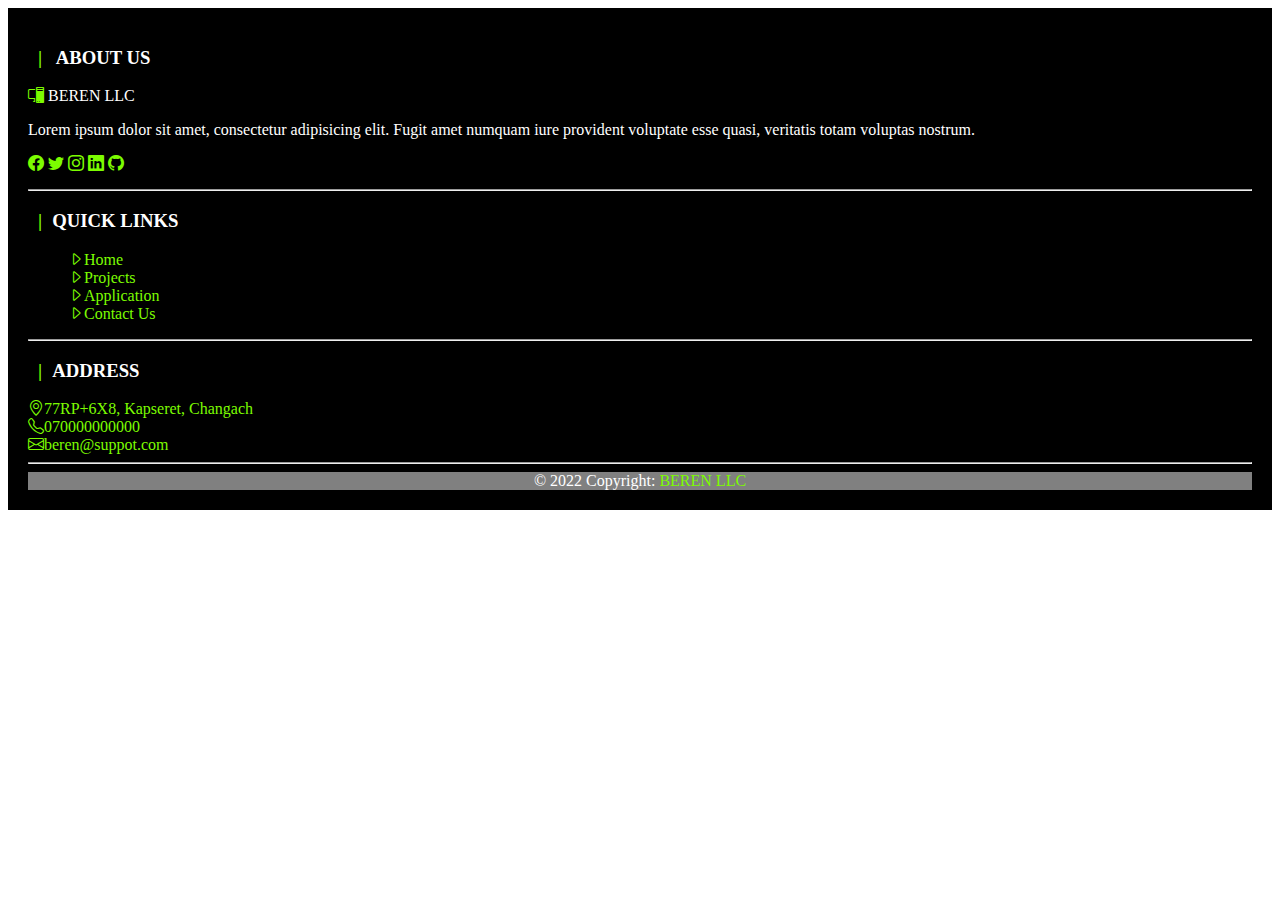
<file: footer/index.html>
<!DOCTYPE html>
<html lang="en">
  <head>
    <meta charset="UTF-8" />
    <meta http-equiv="X-UA-Compatible" content="IE=edge" />
    <meta name="viewport" content="width=device-width, initial-scale=1.0" />
    <title>Footer</title>
     <link href="https://cdn.jsdelivr.net/npm/bootstrap@5.2.0-beta1/dist/css/bootstrap.min.css" rel="stylesheet" integrity="sha384-0evHe/X+R7YkIZDRvuzKMRqM+OrBnVFBL6DOitfPri4tjfHxaWutUpFmBp4vmVor" crossorigin="anonymous">
     <link rel="stylesheet" href="https://cdn.jsdelivr.net/npm/bootstrap-icons@1.8.3/font/bootstrap-icons.css">
       <script defer src="https://cdn.jsdelivr.net/npm/bootstrap@5.2.0-beta1/dist/js/bootstrap.bundle.min.js" integrity="sha384-pprn3073KE6tl6bjs2QrFaJGz5/SUsLqktiwsUTF55Jfv3qYSDhgCecCxMW52nD2" crossorigin="anonymous"></script>
    <link rel="stylesheet" href="footer.css">
  </head>
  <body>
  </head>
  <body>
    <!-- Footer -->
    <footer class="footer bg-overlay">
      <!-- Footer Links -->
      <div class="container p-5">
        <!-- Grid row -->
        <div class="row justify-content-between">
          <!-- Grid column -->
          <div class="col-md-6 col-lg-4">
            <!-- Content -->
            <h3 class="font-weight-bold text-uppercase mb-4"><span class="h6 display-5 pipe-bar">|</span> ABOUT US</h3>
            <p>
              <i class="h1 bi bi-pc-display"></i> <span class="display-5">BEREN LLC</span>
            </p>
            <p class="lead">
              Lorem ipsum dolor sit amet, consectetur adipisicing elit. Fugit
              amet numquam iure provident voluptate esse quasi, veritatis totam
              voluptas nostrum.
              <div>
               <span class="p-3"><a href="#"><i class="bi bi-facebook"></i></a></span> 
                <span class="p-3"><a href="#"><i class="bi bi-twitter"></i></a></span>
                 <span class="p-3"><a href="#"><i class="bi bi-instagram"></i></a></span> 
                    <span class="p-3"><a href="#"><i class="bi bi-linkedin"></i></a></span>
                     <span class="p-3"><a href="#"><i class="bi bi-github"></i></a></span> 
              </div>
            </p>
          </div>
          <!-- Grid column -->

          <hr class="clearfix w-100 d-md-none" />

          <!-- Grid column -->
          <div class="col-md-6 col-lg-4">
            <!-- Links -->
            <h3 class="font-weight-bold mb-4"> <span class="h6 display-5 pipe-bar">|</span>QUICK LINKS</h3>
            <div class="contaner__links">
                <ul class="list-group">
                  <li class="p-3 mb-2">
                    <a href="#"> <i class="bi bi-caret-right"></i>Home</a>
                  </li> 
                  <li class="mb-2 p-3">
                    <a href="#"> <i class="bi bi-caret-right "></i>Projects</a>
                  </li>
                  <li class="mb-2
                        p-3">
                    <a href="#"> <i class="bi bi-caret-right"></i>Application</a>
                  </li>
                  <li class="mb-2 p-3">
                    <a href="#"> <i class="bi bi-caret-right"></i>Contact Us</a>
                  </li>
                  
                </ul>
            </div>
                
            
          </div>
          <!-- Grid column -->

          <hr class="clearfix w-100 d-md-none" />

          <!-- Grid column -->
          <div class="col-md-6 col-lg-3 address--links ">
            <!-- Contact details -->
             <h3 class="font-weight-bold  mb-4"><span class="h6 display-5 pipe-bar">|</span>ADDRESS</h3>
            <div class="text-center p-3">
             <a href="#"><span class="p-3"><i class="bi bi-geo-alt"></i></span>77RP+6X8, Kapseret, Changach</a>  
            </div>
            <div class="text-center p-3">
             <a href="tel:+254700000000"> <span class="p-3"><i class="bi bi-telephone"></i></span>070000000000</a>  
            </div>
             <div class="text-center p-3">
              <a href="mailto:johndoe@gmail.com"> <span class="p-3"><i class="bi bi-envelope"></i></span>beren@suppot.com</a>  
            </div>
          </div>
          <!-- Grid column -->

          <hr class="clearfix w-100 d-md-none" />

         
        <!-- Grid row -->
      </div>
      <!-- Footer Links -->

      <!-- Copyright -->
      <div class="footer-copyright text-center py-3">
        © 2022 Copyright:
        <a href="#"> BEREN LLC</a>
      </div>
      <!-- Copyright -->
    </footer>
    <!-- Footer -->
  </body>
</html>
</file>
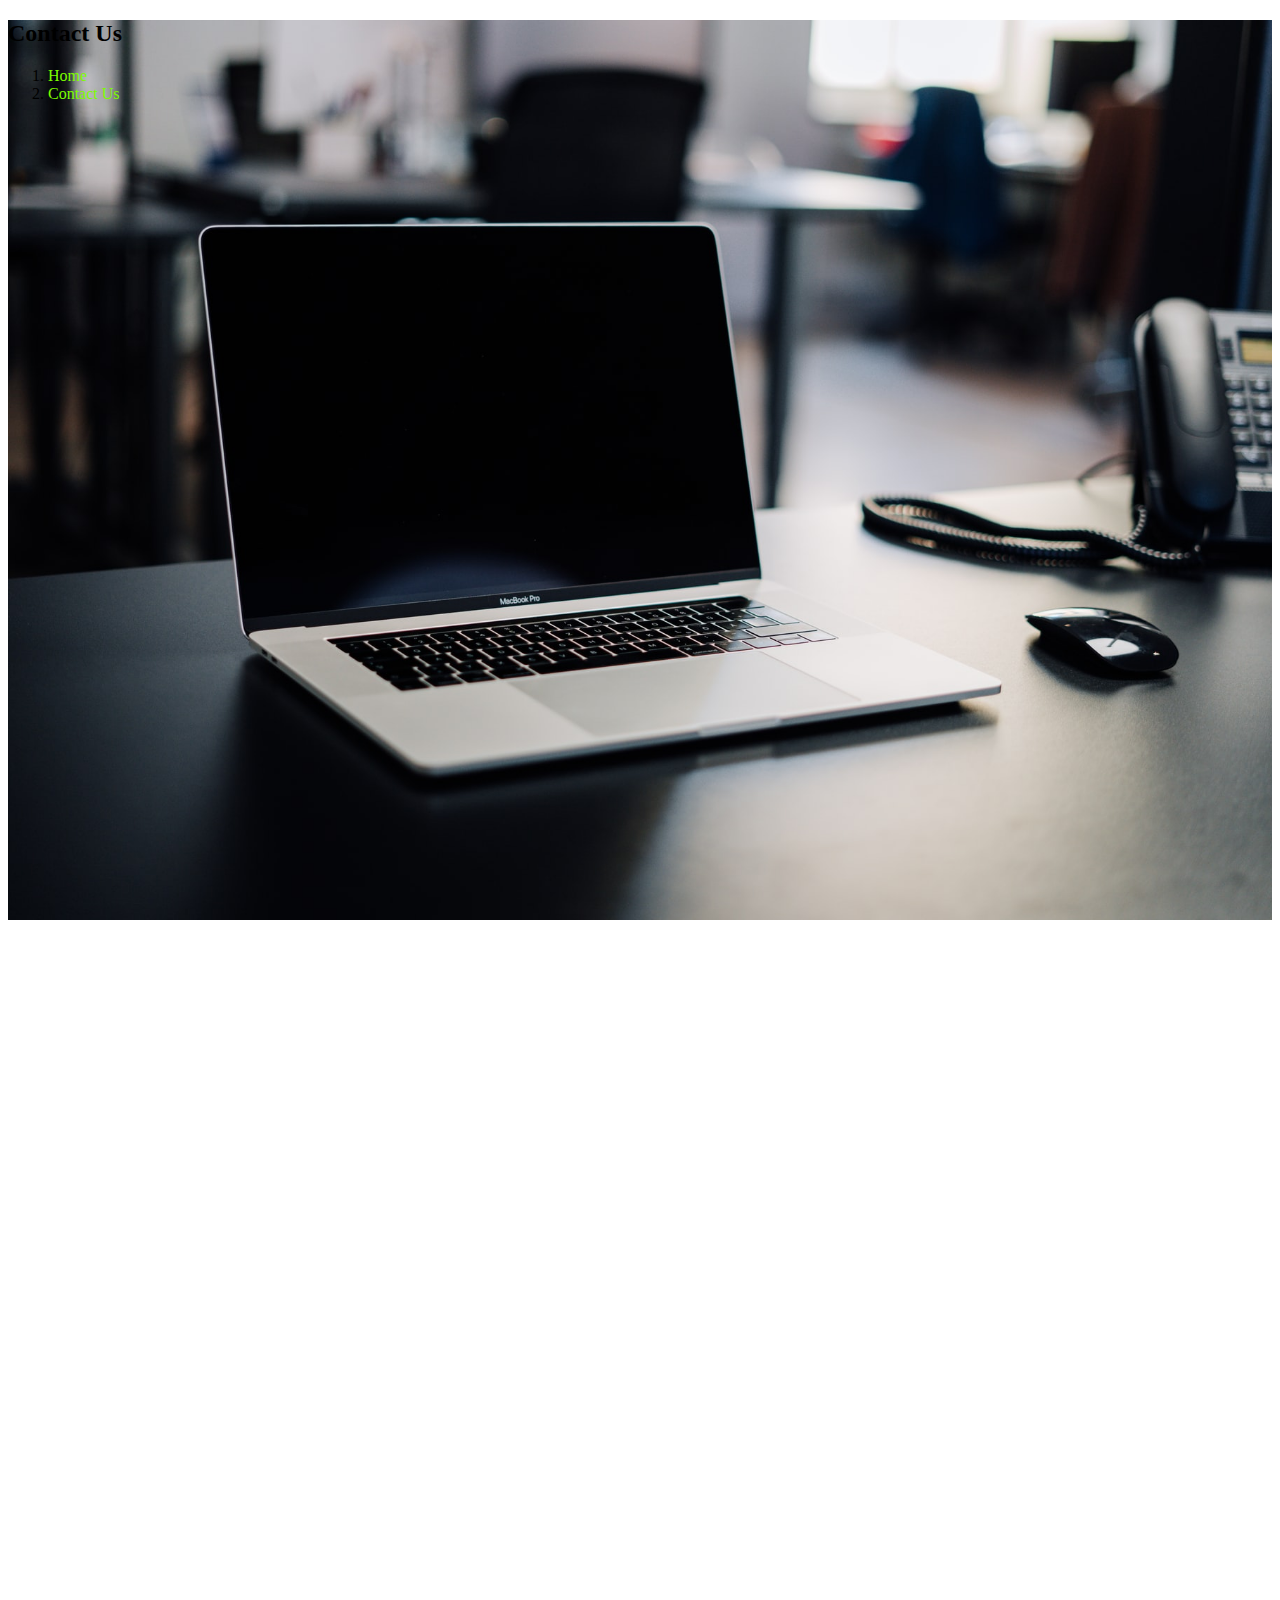
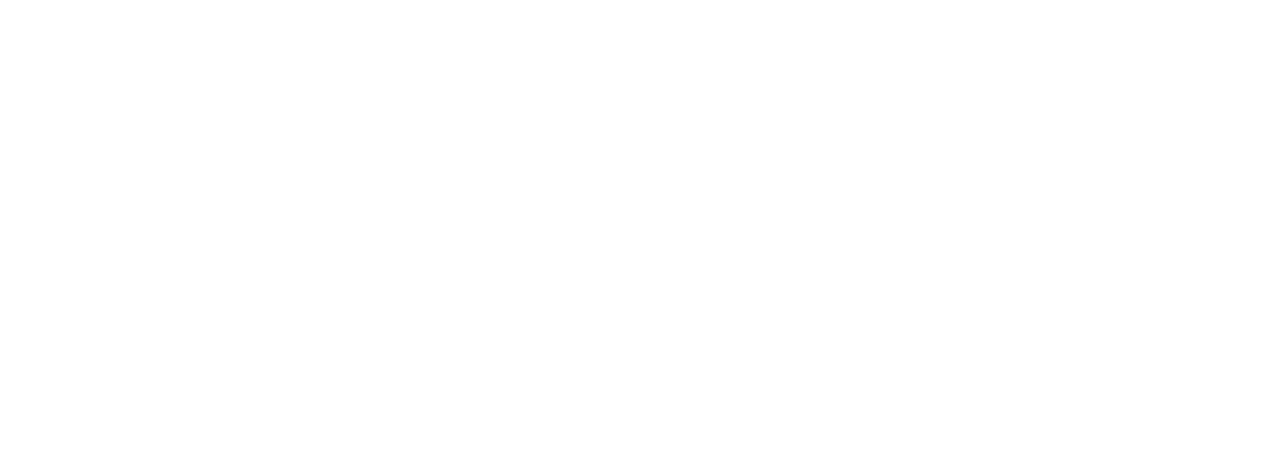
<file: contactus/contactus.html>
<!DOCTYPE html>
<html lang="en">
  <head>
    <meta charset="UTF-8" />
    <meta http-equiv="X-UA-Compatible" content="IE=edge" />
    <meta name="viewport" content="width=device-width, initial-scale=1.0" />
    <title>contact us</title>
    <link
      href="https://cdn.jsdelivr.net/npm/bootstrap@5.2.0-beta1/dist/css/bootstrap.min.css"
      rel="stylesheet"
      integrity="sha384-0evHe/X+R7YkIZDRvuzKMRqM+OrBnVFBL6DOitfPri4tjfHxaWutUpFmBp4vmVor"
      crossorigin="anonymous"
    />
    <link
      rel="stylesheet"
      href="https://cdn.jsdelivr.net/npm/bootstrap-icons@1.8.3/font/bootstrap-icons.css"
    />
    <link rel="stylesheet" href="contactus.css" />
  </head>

  <body>
    <section>
      <div
        class="jumbotron d-flex align-items-center text-white jumbotron-image shadow"
        style="background-image: url(./contact.jpg)"
      >
        <div class="container img__container">
          <h2 class="display-1 text-center">Contact Us</h2>
          <nav aria-label="breadcrumb ">
            <ol class="breadcrumb justify-content-center">
              <li class="breadcrumb-item display-5">
                <a href="#" class="home__link">Home</a>
              </li>
              <li class="breadcrumb-item active display-5" aria-current="page">
                <a href="#" class="home__link contact__us--link">Contact Us </a>
              </li>
            </ol>
          </nav>
        </div>
      </div>
      <div class="container mt-4">
        <section class="section-1 hidden">
          <div class="row mt-3 p-4 m-5">
          <h1 class="text-center">Reaching Our Office</h1>
          <p class="text-center display-2">Find Our Location</p>
        </div>
        <div class="row row-cols-1 row-cols-md-3 g-4">
          <div class="col text-center">
            <div class="card card-icons__gray">
              <h1 class="text-center p-3 mt-2">
                <i class="bi bi-telephone-fill display-2"></i>
              </h1>
              <div class="card-body">
                <h5 class="card-title text-white">Call Us</h5>
                <p class="card-text text-white">+254 700000000</p>
              </div>
            </div>
          </div>
          <div class="col text-center">
            <div class="card card-icons__gray">
              <h1 class="text-center p-3 mt-2">
                <i class="bi bi-geo-alt-fill display-2"></i>
              </h1>
              <div class="card-body">
                <h5 class="card-title text-white">VISIT OUR OFFICE</h5>
                <p class="card-text text-white">Moi University</p>
              </div>
            </div>
          </div>
          <div class="col text-center">
            <div class="card card-icons__gray">
              <h1 class="text-center p-3 mt-2">
                <i class="bi bi-envelope-fill display-2"></i>
              </h1>
              <div class="card-body">
                <h5 class="card-title text-white">Email Us</h5>
                <p class="card-text text-white">johndoe@gmail.com</p>
              </div>
            </div>
          </div>
        </div>
        </section>
        <section class="section-1 hidden">
           <div class="container m-3 container-fluid h-100 form__container">
        <h1 class="display-5 row justify-content-center align-items-center">
          We Love to Hear from you
        </h1>

        <div class="container justify-content-center align-items-center">
          <div class="row">
            <div class="col-md-3">
            
            </div>

            <div class="col-md-6 m-3 p-4">
              <div class="mb-3">
                <label for="formGroupExampleInput" class="form-label">Name</label>
                <input
                  type="text"
                  class="form-control"
                  id="formGroupExampleInput"
                  placeholder="John Doe"
                />
              </div>
              <div class="mb-3">
                <label for="formGroupExampleInput2" class="form-label">Email</label>
                <input
                  type="text"
                  class="form-control"
                  id="formGroupExampleInput2"
                  placeholder="johndoe@gmail.com"
                  required
                />
              </div>
              <div class="mb-3">
                <label for="formGroupExampleInput2" class="form-label"
                  >Subject</label
                >
                <input
                  type="text"
                  class="form-control"
                  id="formGroupExampleInput2"
                />
              </div>
              <div class="mb-3">
                <label for="exampleFormControlTextarea1" class="form-label"
                  >Example textarea</label
                >
                <textarea
                  class="form-control text__area"
                  id="exampleFormControlTextarea1"
                  rows="10"
                ></textarea>
              </div>
              <div class="mb-3 text-end">
                <button class="btn" type="submit">Submit form</button>
              </div>
            </div>

            <div class="col-md-3">
          
            </div>
        </section>
        
       
          </div>



      </div>
    </section>
    <script
      src="https://cdn.jsdelivr.net/npm/bootstrap@5.2.0-beta1/dist/js/bootstrap.bundle.min.js"
      integrity="sha384-pprn3073KE6tl6bjs2QrFaJGz5/SUsLqktiwsUTF55Jfv3qYSDhgCecCxMW52nD2"
      crossorigin="anonymous"
    ></script>
    <script src="script.js"></script>
  </body>
</html>
</file>
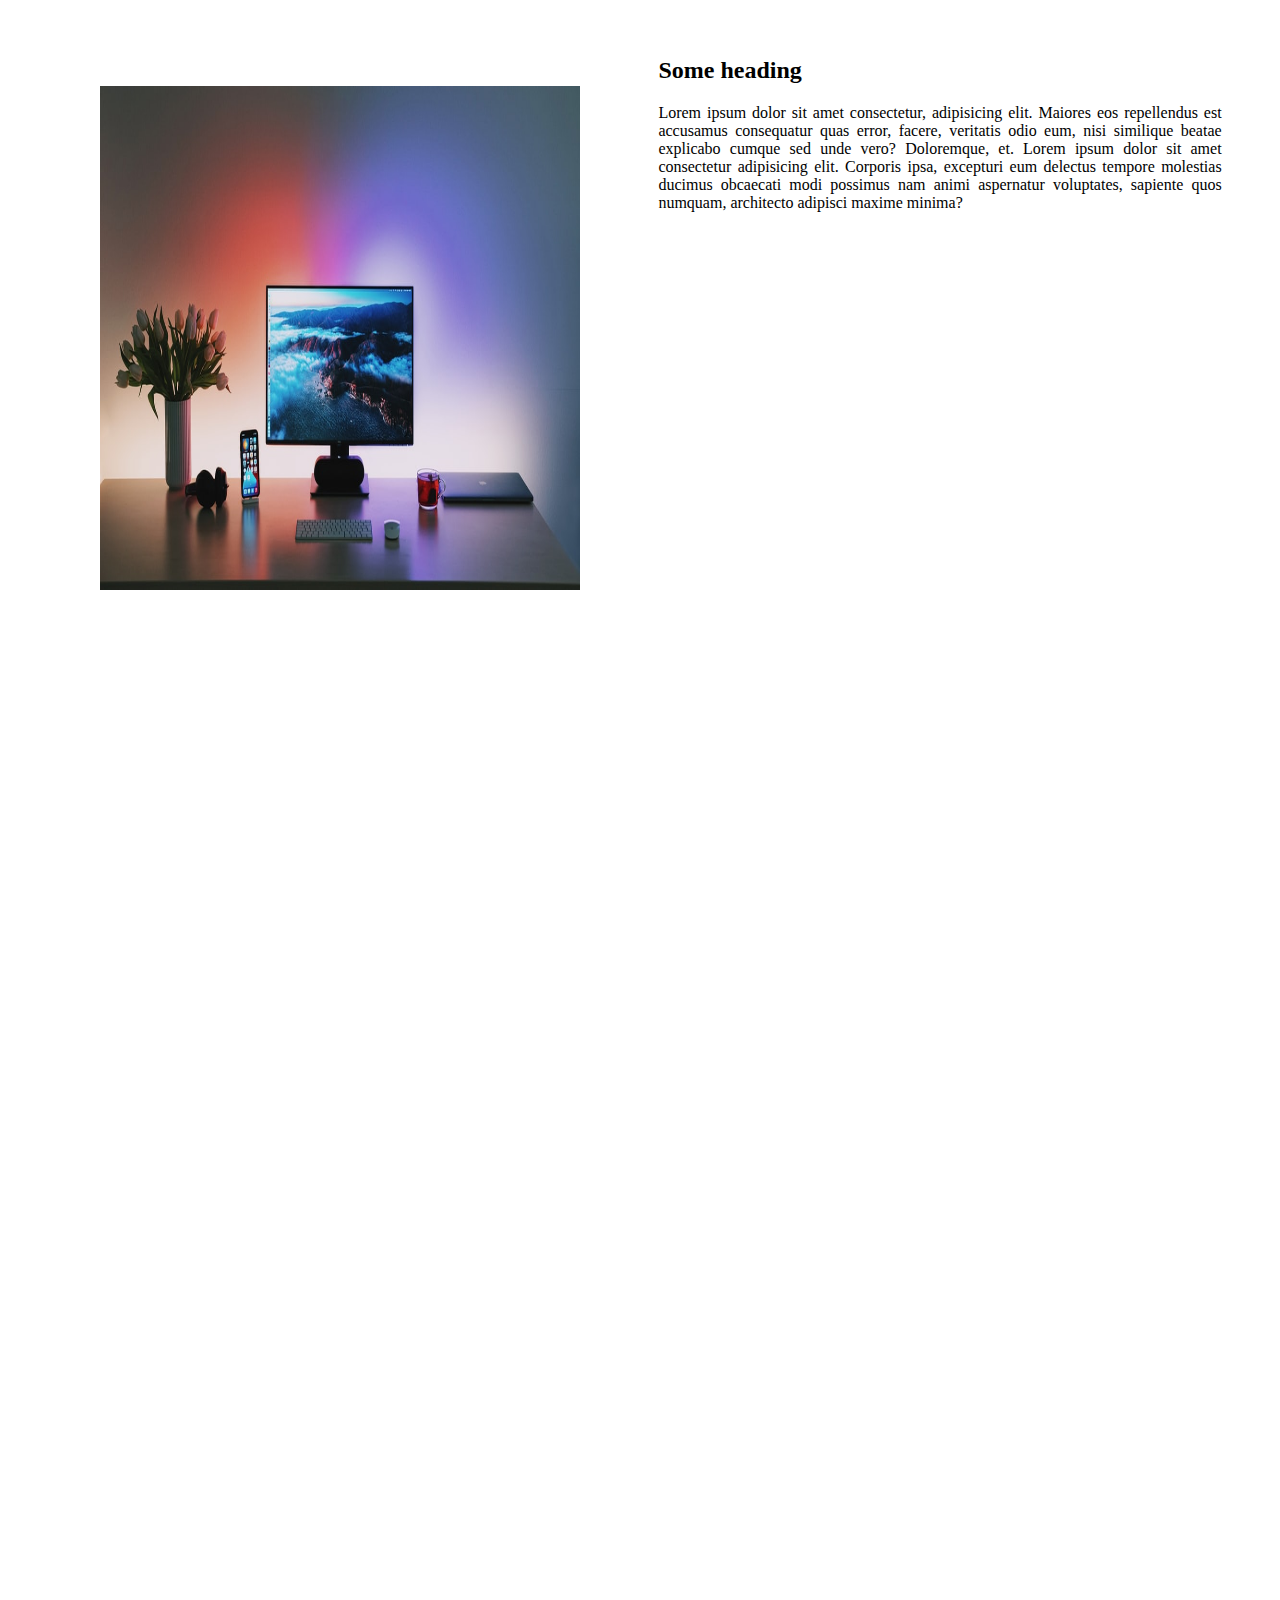
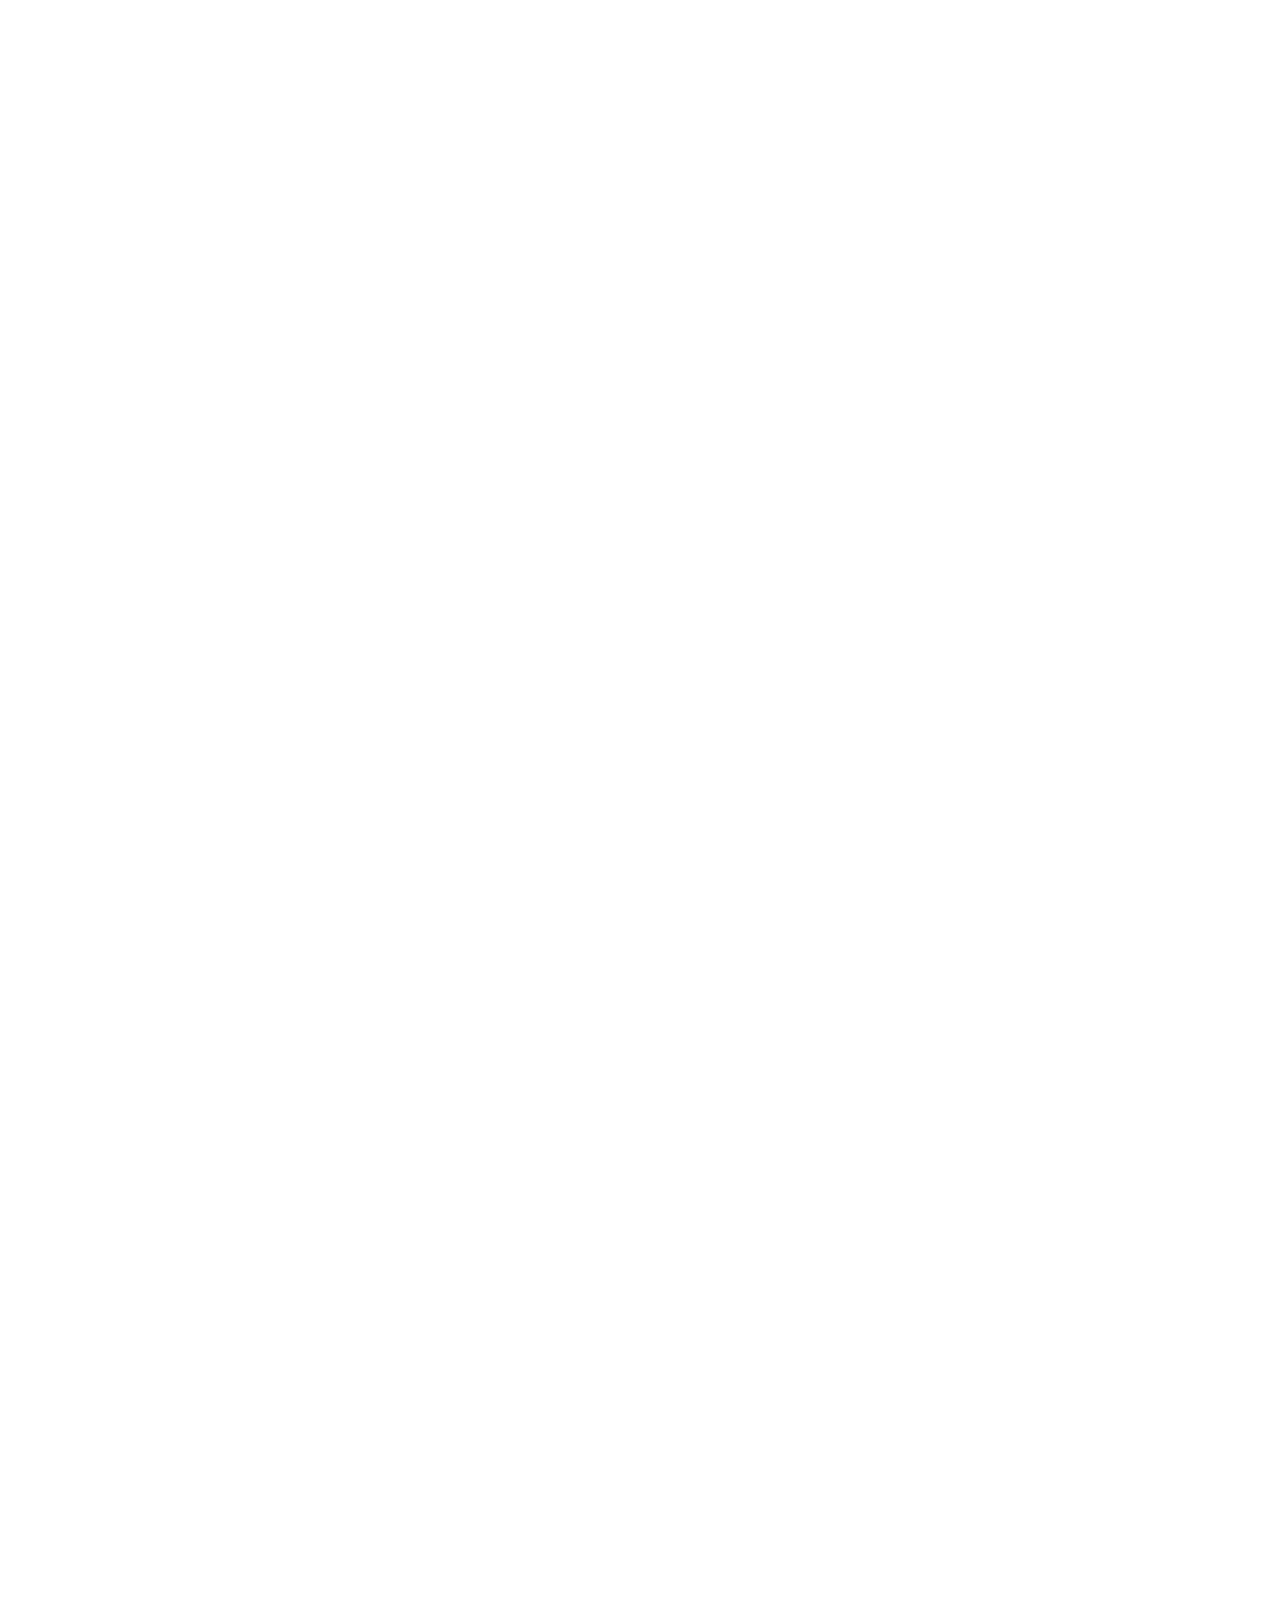
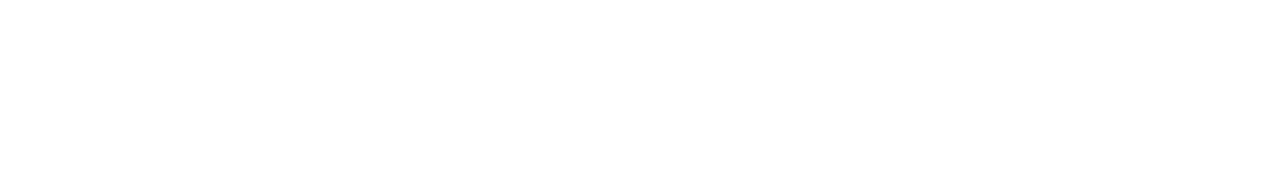
<file: edu-homepage/home.html>
<!DOCTYPE html>
<html lang="en">
  <head>
    <meta charset="UTF-8" />
    <meta http-equiv="X-UA-Compatible" content="IE=edge" />
    <meta name="viewport" content="width=device-width, initial-scale=1.0" />
    <link
      href="https://cdn.jsdelivr.net/npm/bootstrap@5.2.0-beta1/dist/css/bootstrap.min.css"
      rel="stylesheet"
      integrity="sha384-0evHe/X+R7YkIZDRvuzKMRqM+OrBnVFBL6DOitfPri4tjfHxaWutUpFmBp4vmVor"
      crossorigin="anonymous"
    />
    <link rel="stylesheet" href="home.css" />
    <title>edu-homepage</title>
  </head>
  <body>
    <section class="wrapper__content hidden">
      <div class="content__img">
        <img class="img text-center" src="img/img-1.jpg" alt="" />
      </div>
      <div class="content__text">
        <h2 class="text-center text-capitalize">Some heading</h2>
        <p>
          Lorem ipsum dolor sit amet consectetur, adipisicing elit. Maiores eos
          repellendus est accusamus consequatur quas error, facere, veritatis
          odio eum, nisi similique beatae explicabo cumque sed unde vero?
          Doloremque, et. Lorem ipsum dolor sit amet consectetur adipisicing
          elit. Corporis ipsa, excepturi eum delectus tempore molestias ducimus
          obcaecati modi possimus nam animi aspernatur voluptates, sapiente quos
          numquam, architecto adipisci maxime minima?
        </p>
      </div>
    </section>
    <section class="wrapper__content hidden">
      <div class="content__img">
        <img class="img text-center" src="img/img-2.jpg" alt="" />
      </div>
      <div class="content__text">
        <h2 class="text-center text-capitalize">Some heading</h2>
        <p>
          Lorem ipsum dolor sit amet consectetur, adipisicing elit. Maiores eos
          repellendus est accusamus consequatur quas error, facere, veritatis
          odio eum, nisi similique beatae explicabo cumque sed unde vero?
          Doloremque, et. Lorem ipsum dolor sit amet consectetur adipisicing
          elit. Corporis ipsa, excepturi eum delectus tempore molestias ducimus
          obcaecati modi possimus nam animi aspernatur voluptates, sapiente quos
          numquam, architecto adipisci maxime minima?
        </p>
      </div>
    </section>
    <section class="wrapper__content hidden">
      <div class="content__img">
        <img class="img text-center" src="img/img-3.jpg" alt="" />
      </div>
      <div class="content__text">
        <h2 class="text-center text-capitalize">Some heading</h2>
        <p>
          Lorem ipsum dolor sit amet consectetur, adipisicing elit. Maiores eos
          repellendus est accusamus consequatur quas error, facere, veritatis
          odio eum, nisi similique beatae explicabo cumque sed unde vero?
          Doloremque, et. Lorem ipsum dolor sit amet consectetur adipisicing
          elit. Corporis ipsa, excepturi eum delectus tempore molestias ducimus
          obcaecati modi possimus nam animi aspernatur voluptates, sapiente quos
          numquam, architecto adipisci maxime minima?
        </p>
      </div>
    </section>
    <section class="wrapper__content hidden">
      <div class="content__img">
        <img class="img text-center" src="img/img-4.jpg" alt="" />
      </div>
      <div class="content__text">
        <h2 class="text-center text-capitalize">Some heading</h2>
        <p>
          Lorem ipsum dolor sit amet consectetur, adipisicing elit. Maiores eos
          repellendus est accusamus consequatur quas error, facere, veritatis
          odio eum, nisi similique beatae explicabo cumque sed unde vero?
          Doloremque, et. Lorem ipsum dolor sit amet consectetur adipisicing
          elit. Corporis ipsa, excepturi eum delectus tempore molestias ducimus
          obcaecati modi possimus nam animi aspernatur voluptates, sapiente quos
          numquam, architecto adipisci maxime minima?
        </p>
      </div>
    </section>
    <section class="wrapper__content hidden">
      <div class="content__img">
        <img class="img text-center" src="img/img-5.jpg" alt="" />
      </div>
      <div class="content__text">
        <h2 class="text-center text-capitalize">Some heading</h2>
        <p>
          Lorem ipsum dolor sit amet consectetur, adipisicing elit. Maiores eos
          repellendus est accusamus consequatur quas error, facere, veritatis
          odio eum, nisi similique beatae explicabo cumque sed unde vero?
          Doloremque, et. Lorem ipsum dolor sit amet consectetur adipisicing
          elit. Corporis ipsa, excepturi eum delectus tempore molestias ducimus
          obcaecati modi possimus nam animi aspernatur voluptates, sapiente quos
          numquam, architecto adipisci maxime minima?
        </p>
      </div>
    </section>
    <script
      src="https://cdn.jsdelivr.net/npm/bootstrap@5.2.0-beta1/dist/js/bootstrap.bundle.min.js"
      integrity="sha384-pprn3073KE6tl6bjs2QrFaJGz5/SUsLqktiwsUTF55Jfv3qYSDhgCecCxMW52nD2"
      crossorigin="anonymous"
    ></script>
    <script src="home.js"></script>
  </body>
</html>
</file>
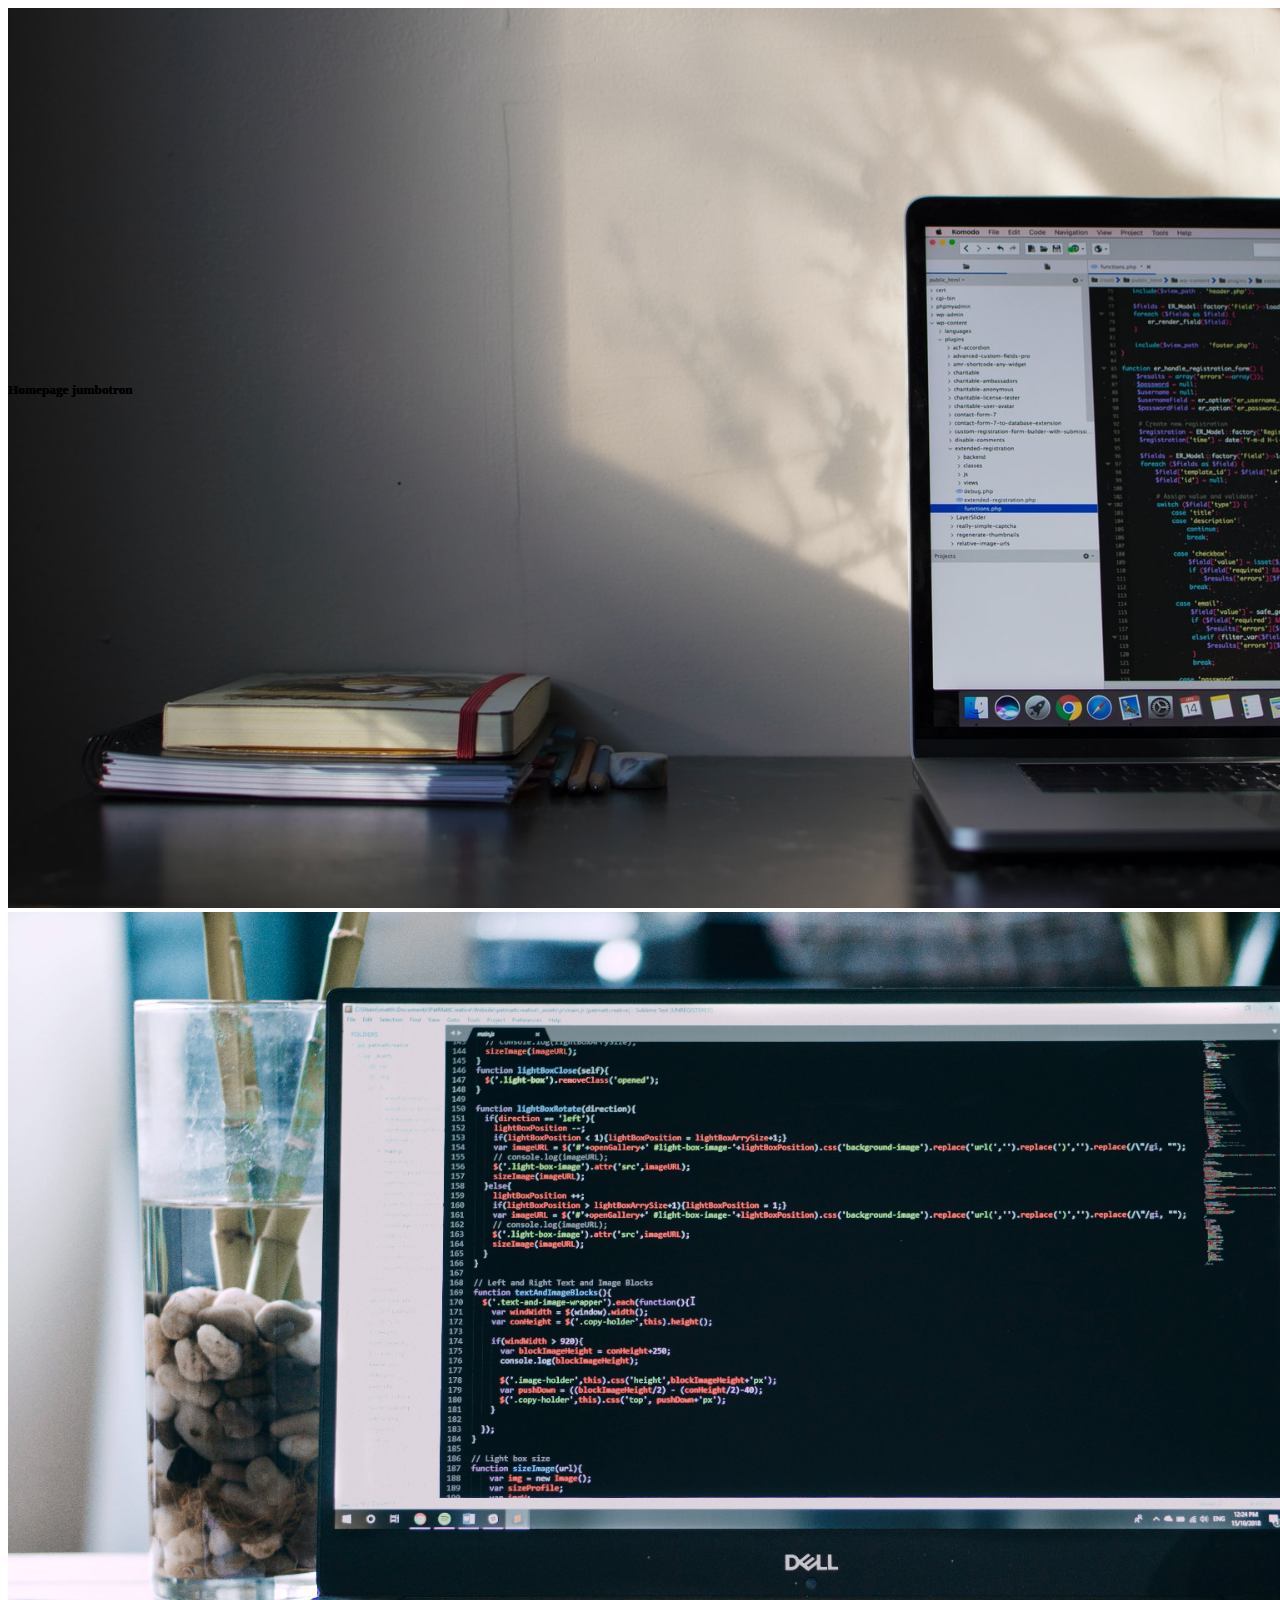
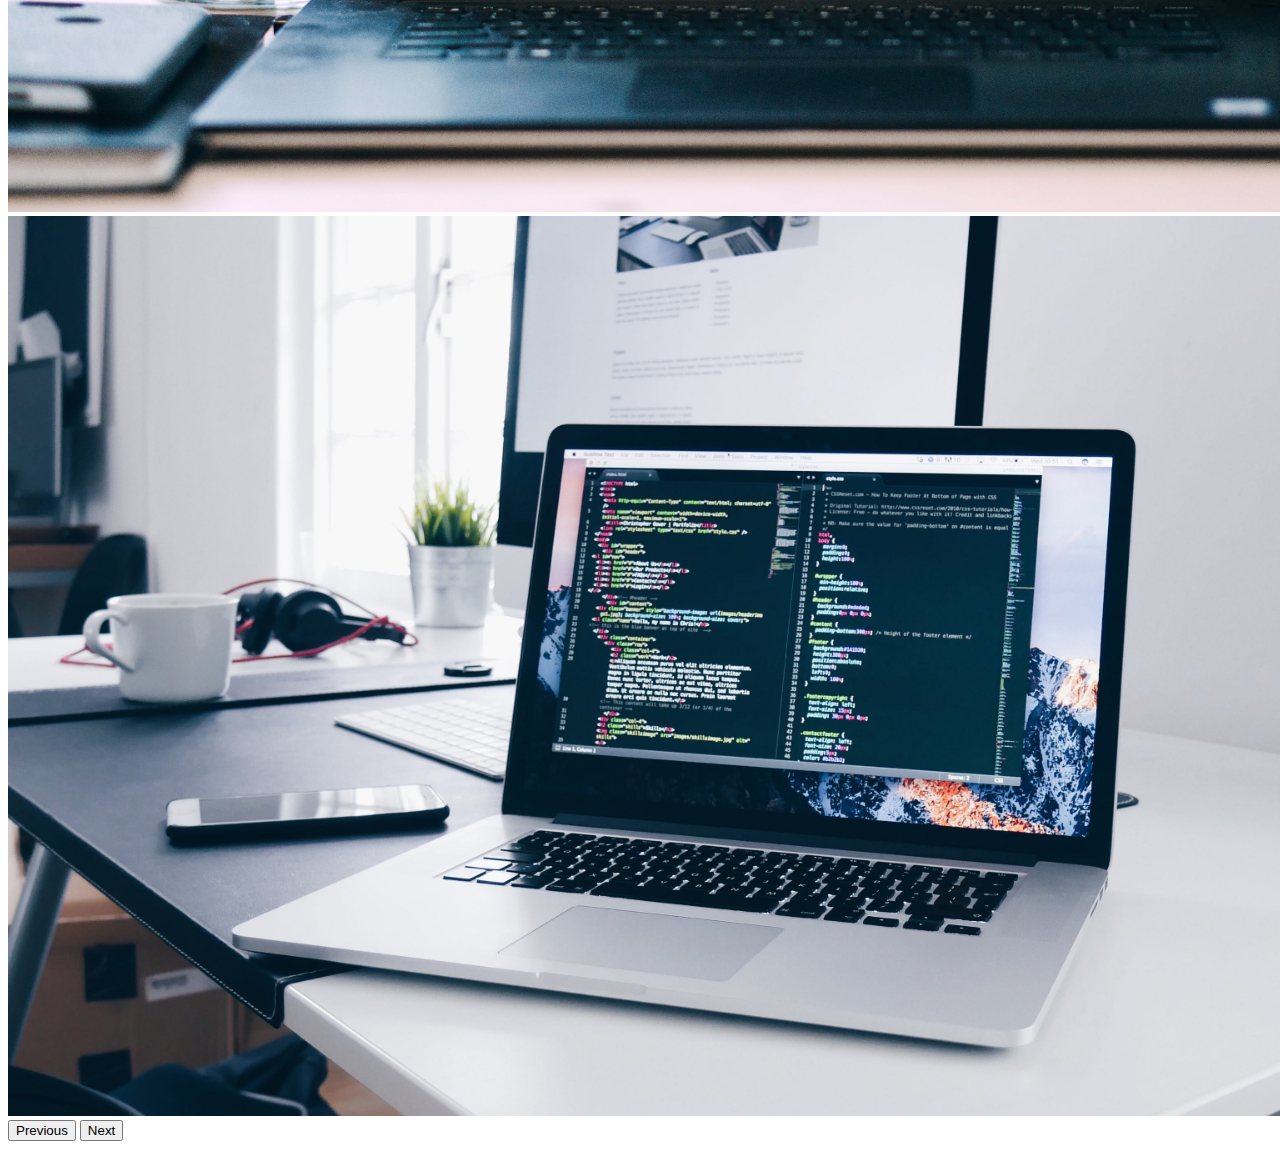
<file: jumbotron/jumbotron.html>
<!DOCTYPE html>
<html lang="en">
  <head>
    <meta charset="UTF-8" />
    <meta http-equiv="X-UA-Compatible" content="IE=edge" />
    <meta name="viewport" content="width=device-width, initial-scale=1.0" />
    <title>Document</title>
    <link
      href="https://cdn.jsdelivr.net/npm/bootstrap@5.2.0-beta1/dist/css/bootstrap.min.css"
      rel="stylesheet"
      integrity="sha384-0evHe/X+R7YkIZDRvuzKMRqM+OrBnVFBL6DOitfPri4tjfHxaWutUpFmBp4vmVor"
      crossorigin="anonymous"
    />

    <style>
      .jumbotron-image {
        background-position: center center;
        background-repeat: no-repeat;
        background-size: contain;
        height: 100vh;
      }
      .carousel-caption {
        text-align: center;
        justify-content: center;
        top: 40%;
        bottom: 0;

        position: absolute;
      }
    </style>
  </head>
  <body>
    <div class="jumbotron jumbotron-fluid">
      <div
        id="carouselExampleFade"
        class="carousel slide carousel-fade"
        data-bs-ride="carousel"
      >
        <div class="carousel-inner">
          <div class="carousel-item active">
            <img
              src="img1.jpg"
              class="d-block w-100 jumbotron-image"
              alt="..."
            />
            <div class="carousel-caption d-none d-md-block">
              <h5 class="mb-5 pb-5 display-3">Homepage jumbotron</h5>
            </div>
          </div>
          <div class="carousel-item">
            <img
              src="img2.jpg"
              class="d-block w-100 jumbotron-image"
              alt="..."
            />
            <div class="carousel-caption d-none d-md-block">
              <h5 class="mb-5 pb-5 display-3">Homepage jumbotron</h5>
            </div>
          </div>
          <div class="carousel-item">
            <img
              src="img3.jpg"
              class="d-block w-100 jumbotron-image"
              alt="..."
            />
            <div class="carousel-caption d-none d-md-block">
              <h5 class="mb-5 pb-5 display-3">Homepage jumbotron</h5>
            </div>
          </div>
        </div>
        <button
          class="carousel-control-prev"
          type="button"
          data-bs-target="#carouselExampleFade"
          data-bs-slide="prev"
        >
          <span class="carousel-control-prev-icon" aria-hidden="true"></span>
          <span class="visually-hidden">Previous</span>
        </button>
        <button
          class="carousel-control-next"
          type="button"
          data-bs-target="#carouselExampleFade"
          data-bs-slide="next"
        >
          <span class="carousel-control-next-icon" aria-hidden="true"></span>
          <span class="visually-hidden">Next</span>
        </button>
      </div>
    </div>

    <script
      src="https://cdn.jsdelivr.net/npm/bootstrap@5.2.0-beta1/dist/js/bootstrap.bundle.min.js"
      integrity="sha384-pprn3073KE6tl6bjs2QrFaJGz5/SUsLqktiwsUTF55Jfv3qYSDhgCecCxMW52nD2"
      crossorigin="anonymous"
    ></script>
  </body>
</html>
</file>
<file: footer/footer.css>
footer {
  background-color: #000;
  padding: 20px;
  color: white;
}

footer a {
  color: #7cfc00;
  text-decoration: none;
}

footer a:hover {
  color: #808080;
}

.footer-copyright {
  text-align: center;
  background-color: #808080;
}

.footer-copyright a:hover {
  color: #000;
}

.pipe-bar {
  height: 100%;
  display: inline-block;
  margin: 0 10px;
  color: #7cfc00;
}

.list-group {
  list-style-type: none;
}
.bi-pc-display {
  color: #7cfc00;
}
</file>
<file: contactus/contactus.css>
.jumbotron-image {
  background-position: center center;
  background-repeat: no-repeat;
  background-size: cover;
  height: 100vh;
}
body {
  overflow-x: hidden;
}
.bi {
  color: #7cfc00;
}
.card-icons__gray {
  background-color: #181818;
}
.btn {
  background-color: white;
  border: 2px solid #7cfc00;
  border-radius: 5%;
  color: #000;
}
.btn:hover {
  background-color: #7cfc00;
  color: white;
}

.home__link {
  color: #7cfc00;
  text-decoration: none;
}
.home__link:hover {
  color: white;
}

input[type="text"],
input[type="email"],
.text__area {
  border: 2px solid #7cfc00;
}

.hidden {
  opacity: 0;
  transform: translateY(20rem);
}

.section-1 {
  transition: transform 1s ease-in-out;
}
</file>
<file: edu-homepage/home.css>
.wrapper__content {
  display: grid;
  grid-template-columns: 1fr 1fr;
  grid-auto-rows: minmax(100px, auto);
  margin: 1.15rem 2rem;
  transition: transform 1s, opacity 1s;
  background-color: #eee;
  height: 70vh;
}
.wrapper__content:nth-child(odd) {
  background-color: #fff;
}
.content__img {
  grid-column: 1;
  grid-row: 1;
  display: flex;
  justify-content: center;
  align-items: center;
}
.content__text {
  grid-column: 2 / span end;
  grid-row: 1;
  padding: 1.15rem;
  text-align: justify;
}
.img {
  width: 80%;
  height: 80%;
  margin-top: 10px;
}
/* interchange effect */
.content__img-reverse {
  grid-column: 2 / span end;
}
.content__text-reverse {
  grid-column: 1;
}

/* reveal effect */

.hidden {
  opacity: 0;
  transform: translateY(8rem);
}
</file>
